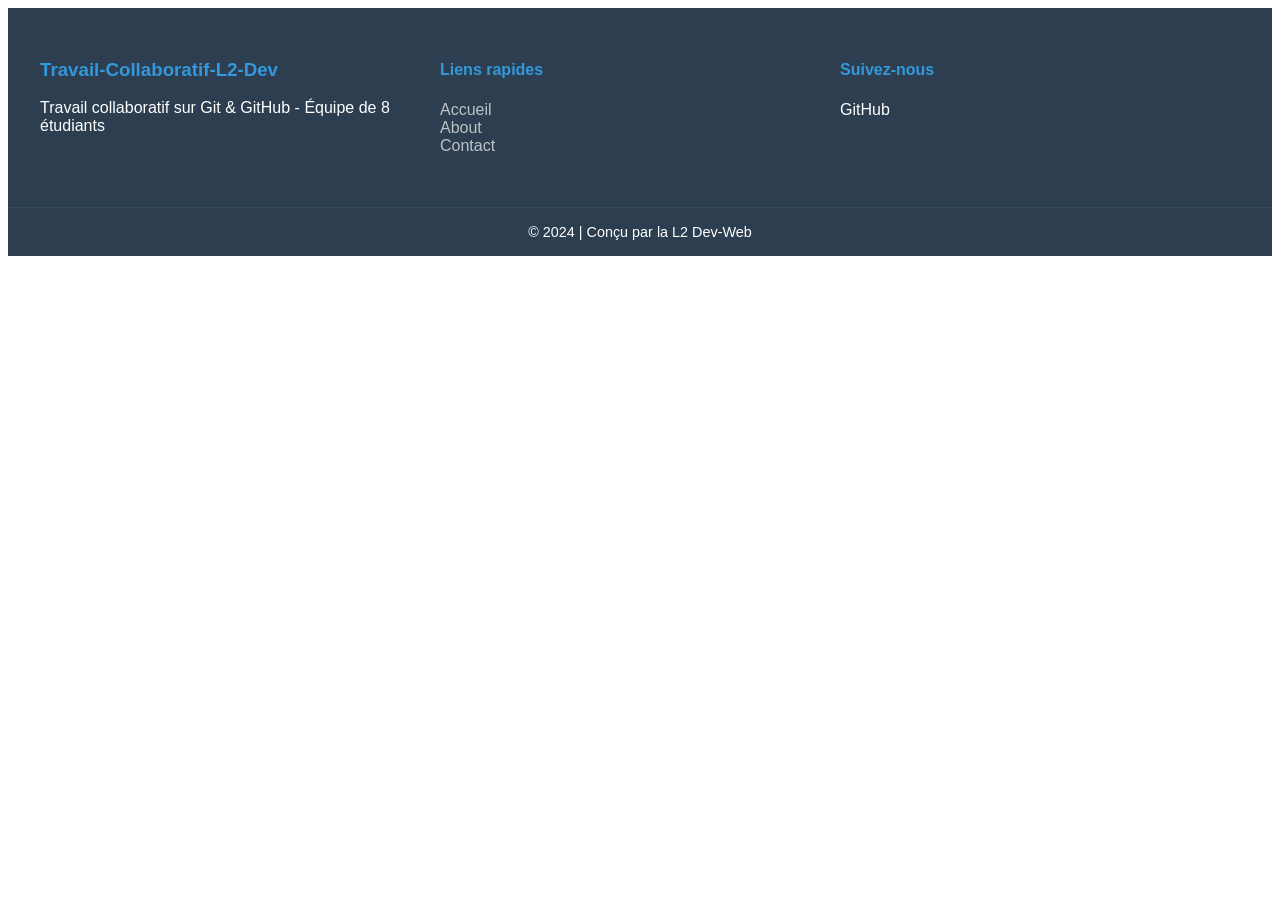
<file: footer.html>
<!DOCTYPE html>
<html lang="en">
<head>
    <meta charset="UTF-8">
    <meta name="viewport" content="width=device-width, initial-scale=1.0">
    <title>Document</title>
    <style>
        .main-footer {
            background-color: #2c3e50;
            color: #ffffff;
            padding: 2rem 0 1rem;
            font-family: sans-serif;
            margin-top: auto; /* Aide à pousser le footer en bas */
        }

        .footer-content {
            display: flex;
            flex-wrap: wrap;
            justify-content: space-around;
            max-width: 1200px;
            margin: 0 auto;
            padding: 0 20px;
        }

        .footer-section {
            flex: 1;
            margin-bottom: 20px;
            min-width: 250px;
        }

        .footer-section h3, .footer-section h4 {
            color: #3498db;
        }

        .footer-section ul {
            list-style: none;
            padding: 0;
        }

        .footer-section ul li a {
            color: #bdc3c7;
            text-decoration: none;
            transition: 0.3s;
        }

        .footer-section ul li a:hover {
            color: #ffffff;
        }

        .footer-bottom {
            text-align: center;
            border-top: 1px solid #34495e;
            padding-top: 1rem;
            margin-top: 1rem;
            font-size: 0.9rem;
        }

    </style>
</head>
<body>
    <footer class="main-footer">
        <div class="footer-content">
            <div class="footer-section about">
                <h3>Travail-Collaboratif-L2-Dev</h3>
                <p>Travail collaboratif sur Git & GitHub - Équipe de 8 étudiants</p>
            </div>
            <div class="footer-section links">
                <h4>Liens rapides</h4>
                <ul>
                    <li><a href="#">Accueil</a></li>
                    <li><a href="#">About</a></li>
                    <li><a href="#">Contact</a></li>
                </ul>
            </div>
            <div class="footer-section social">
                <h4>Suivez-nous</h4>
                <div class="social-icons">
                    <span>GitHub</span>
                </div>
            </div>
        </div>
        
        <div class="footer-bottom">
            &copy; 2024 | Conçu par la L2 Dev-Web
        </div>

    </footer>

</body>
</html>
</file>
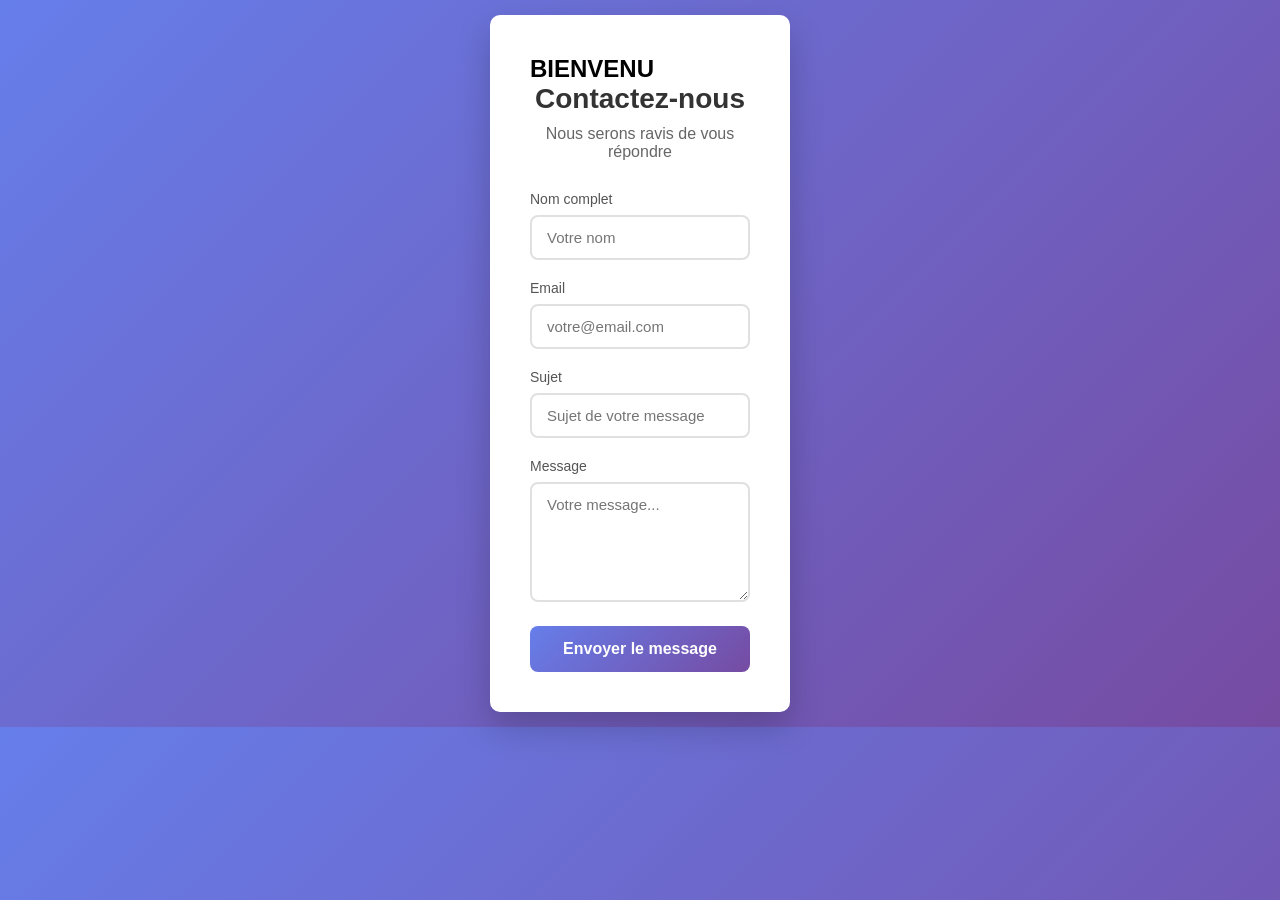
<file: pagecontact.html>
<!DOCTYPE html>
<html lang="fr">
<head>
    <meta charset="UTF-8">
    <meta name="viewport" content="width=device-width, initial-scale=1.0">
    <title>Contact - MonSite</title>
    <style>
        * {
            margin: 0;
            padding: 0;
            box-sizing: border-box;
        }

        body {
            font-family: 'Segoe UI', Tahoma, Geneva, Verdana, sans-serif;
            background: linear-gradient(135deg, #667eea 0%, #764ba2 100%);
            min-height: 80vh;
            display: flex;
            justify-content: center;
            align-items: center;
            padding: 15px;
        }

        .container {
            background-color: white;
            border-radius: 10px;
            box-shadow: 0 15px 35px rgba(0, 0, 0, 0.2);
            width: 100%;
            max-width: 300px;
            padding: 40px;
        }

        h1 {
            color: #333;
            margin-bottom: 10px;
            font-size: 28px;
            text-align: center;
        }

        .subtitle {
            color: #666;
            text-align: center;
            margin-bottom: 30px;
            font-size: 16px;
        }

        .form-group {
            margin-bottom: 20px;
        }

        label {
            display: block;
            margin-bottom: 8px;
            color: #555;
            font-weight: 500;
            font-size: 14px;
        }

        input, textarea {
            width: 100%;
            padding: 12px 15px;
            border: 2px solid #e0e0e0;
            border-radius: 8px;
            font-size: 15px;
            transition: all 0.3s ease;
            font-family: inherit;
        }

        input:focus, textarea:focus {
            outline: none;
            border-color: #667eea;
            box-shadow: 0 0 0 3px rgba(102, 126, 234, 0.1);
        }

        textarea {
            resize: vertical;
            min-height: 120px;
        }

        button {
            background: linear-gradient(135deg, #667eea 0%, #764ba2 100%);
            color: white;
            border: none;
            padding: 14px 20px;
            border-radius: 8px;
            font-size: 16px;
            font-weight: 600;
            cursor: pointer;
            width: 100%;
            transition: transform 0.2s ease, box-shadow 0.2s ease;
        }

        button:hover {
            transform: translateY(-2px);
            box-shadow: 0 5px 15px rgba(102, 126, 234, 0.4);
        }

        button:active {
            transform: translateY(0);
        }

        .contact-info {
            margin-top: 30px;
            padding-top: 20px;
            border-top: 2px solid #f0f0f0;
            display: flex;
            justify-content: space-around;
            text-align: center;
        }

        .info-item {
            color: #666;
            font-size: 14px;
        }

        .info-item i {
            display: block;
            font-size: 20px;
            margin-bottom: 5px;
            color: #667eea;
        }

        /* Styles pour les icônes (utilisation de caractères Unicode) */
        .icon-email::before { content: "✉️ "; }
        .icon-phone::before { content: "📞 "; }
        .icon-location::before { content: "📍 "; }

        @media (max-width: 600px) {
            .container {
                padding: 25px;
            }
            
            .contact-info {
                flex-direction: column;
                gap: 15px;
            }
        }
    </style>
</head>
<body>
    <div class="container">
        <h2>BIENVENU</h2>
        <h1>Contactez-nous</h1>
        <p class="subtitle">Nous serons ravis de vous répondre</p>
        
        <form id="contactForm" onsubmit="handleSubmit(event)">
            <div class="form-group">
                <label for="name">Nom complet</label>
                <input type="text" id="name" name="name" placeholder="Votre nom" required>
            </div>
            
            <div class="form-group">
                <label for="email">Email</label>
                <input type="email" id="email" name="email" placeholder="votre@email.com" required>
            </div>
            
            <div class="form-group">
                <label for="subject">Sujet</label>
                <input type="text" id="subject" name="subject" placeholder="Sujet de votre message" required>
            </div>
            
            <div class="form-group">
                <label for="message">Message</label>
                <textarea id="message" name="message" placeholder="Votre message..." required></textarea>
            </div>
            
            <button type="submit">Envoyer le message</button>
        </form>
        
       
    </div>
</file>
